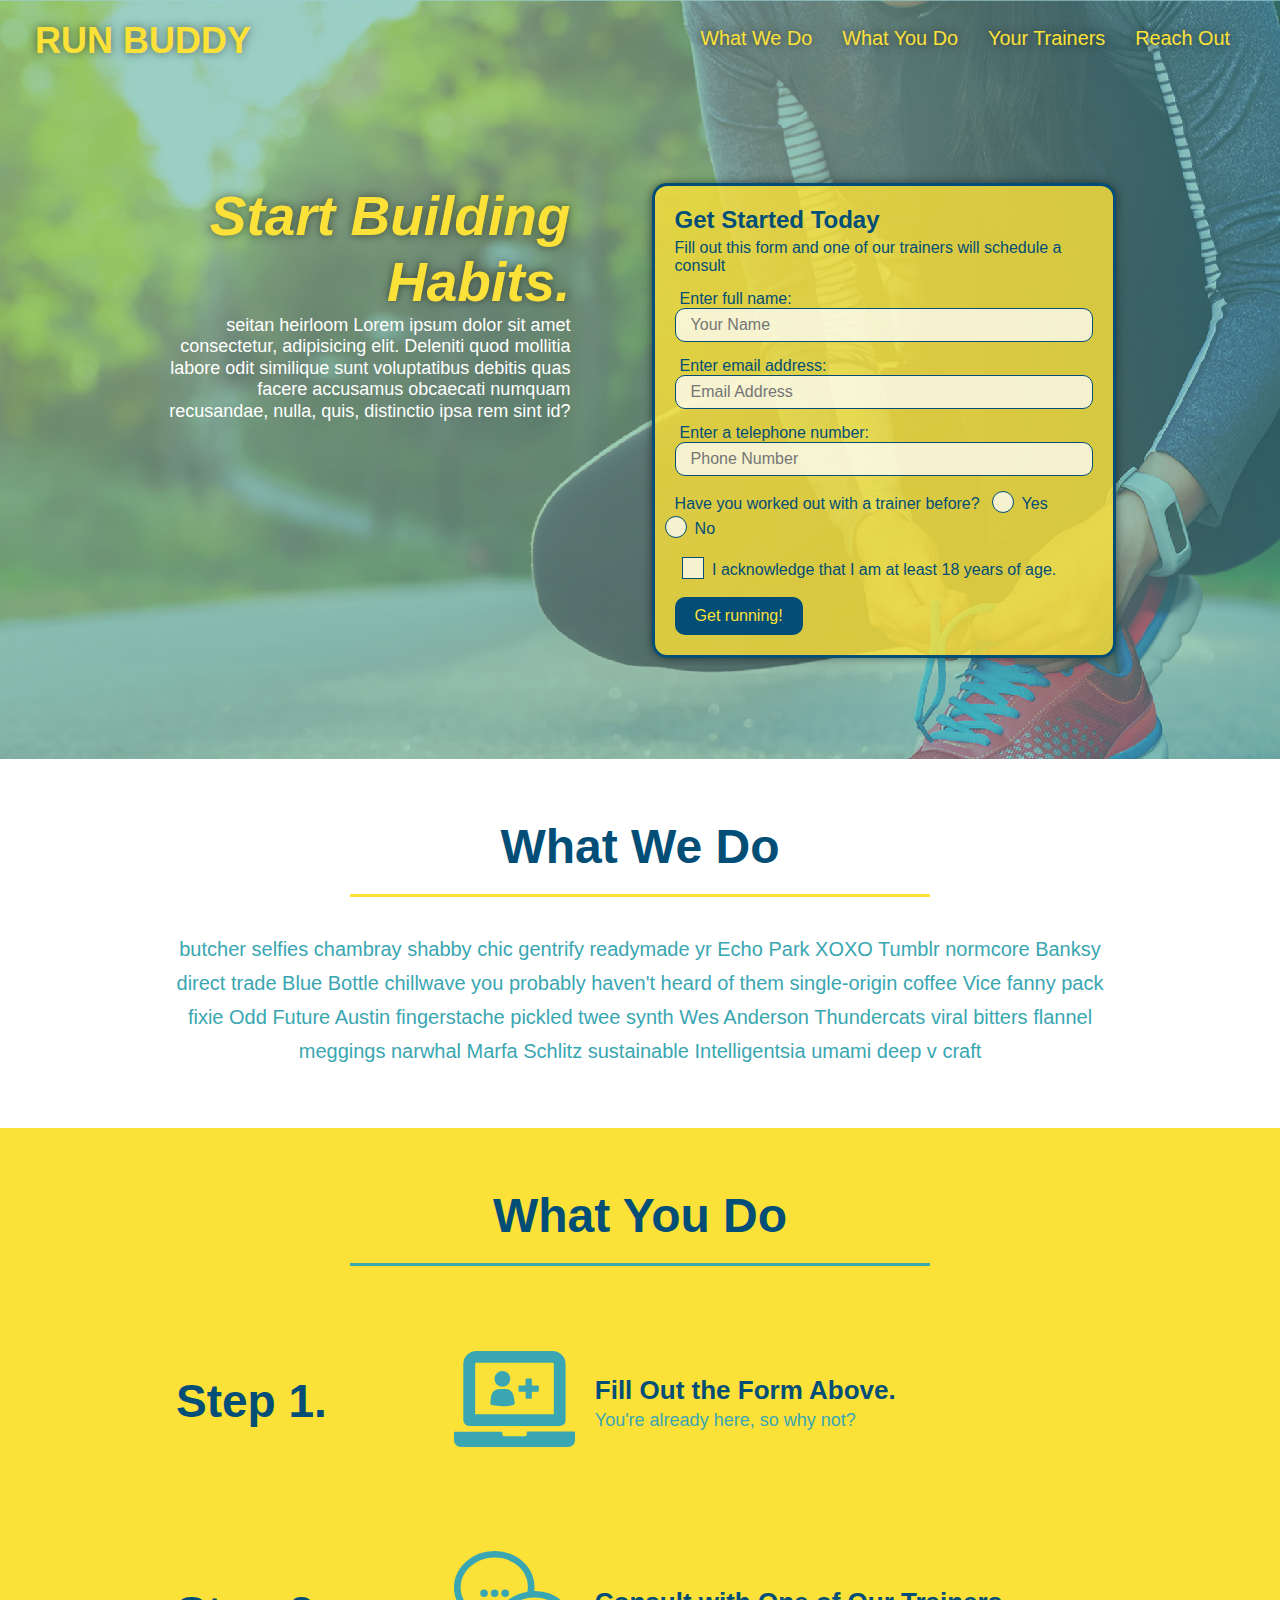
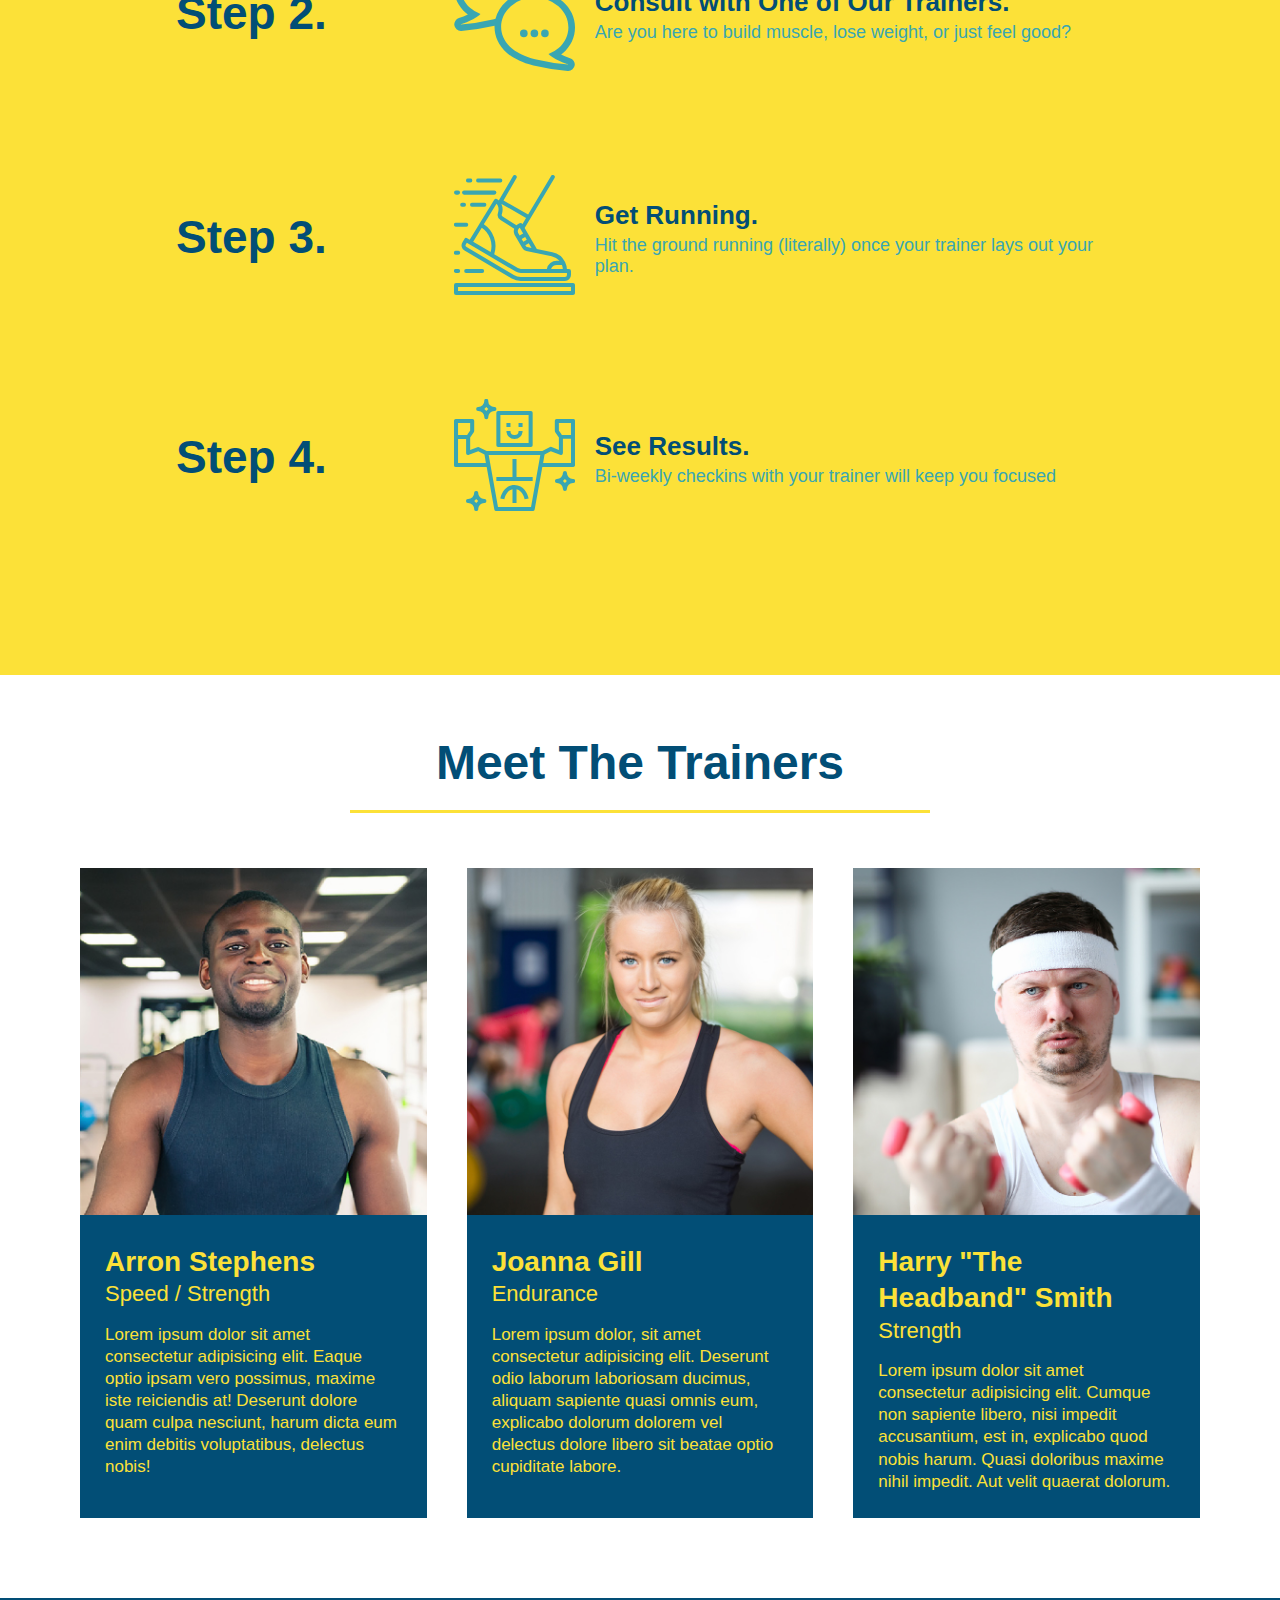
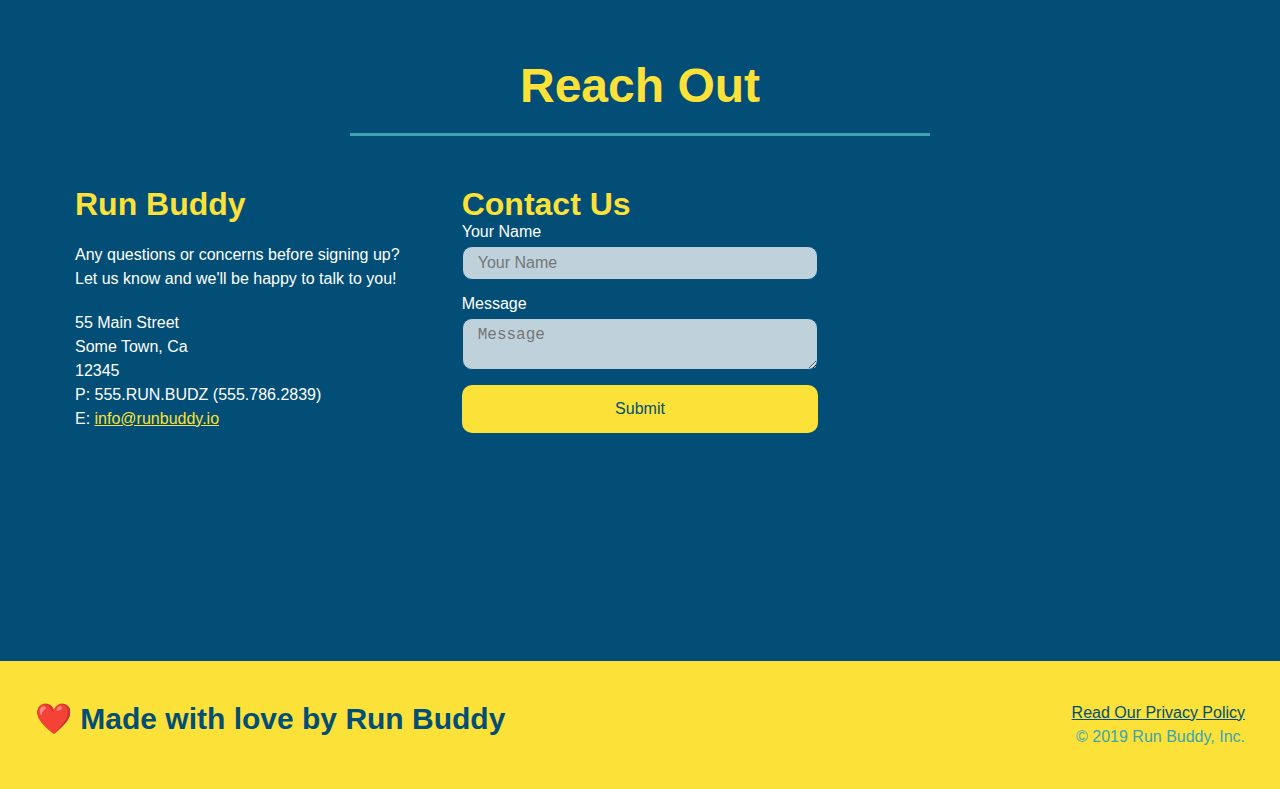
<file: index.html>
<!DOCTYPE html>
<html lang="en">
    <head>
        <meta charset="UTF-8" />
        <meta name="viewport" content="width=device-width, initial-scale=1.0" />
        <link rel="stylesheet" href="./assets/css/style.css" />
        <title>Run Buddy</title>
    </head>


    <body>
        <!-- navigation -->
        <header>
            <h1>
            <a href="/">RUN BUDDY</a>
            </h1>
            <nav>
                <!-- Unordered list element -->
                <ul>
                    <!-- List item element -->
                    <li>
                    <!-- Anchor element -->
                        <a href="#what-we-do">What We Do</a>
                    </li>
                    <li>
                        <a href="#what-you-do">What You Do</a>
                    </li>
                    <li>
                        <a href="#your-trainers">Your Trainers</a>
                    </li>
                    <li>
                        <a href="#reach-out">Reach Out</a>
                    </li>
                </ul>
            </nav>
        </header>


        <!-- hero/jumbotron -->
        <section class="hero">
            <div class="hero-cta">
                <div class="flex-row">
                <h2>Start Building Habits.</h2></div>
                <p>
                    seitan heirloom Lorem ipsum dolor sit amet consectetur, adipisicing elit. Deleniti quod mollitia labore odit similique sunt voluptatibus debitis quas facere accusamus obcaecati numquam recusandae, nulla, quis, distinctio ipsa rem sint id?
                </p>
            </div>
            <div class="hero-form">
                <h3>Get Started Today</h3>
                <p> Fill out this form and one of our trainers will schedule a consult</p>
                <!-- Add form element -->
                <form>
                    <label for="name">Enter full name:</label>
                    <input type="text" placeholder="Your Name" name="name" id="name" class="form-input"/>
                    <label for="email">Enter email address:</label>
                    <input type="email" placeholder="Email Address" name="email" id="email" class="form-input"/>
                    <label for="phone number">Enter a telephone number:</label>
                    <input type="tel" placeholder="Phone Number" name="phone" id="phone" class="form-input"/>
                    <p>
                        Have you worked out with a trainer before?
                        <span class="radio-wrapper">
                            <input type="radio" name="trainer-confirm" id="trainer-yes" />
                            <label for="trainer-yes">Yes</label>
                        </span>
                        <span class="radio-wrapper">
                            <input type="radio" name="trainer-confirm" id="trainer-no" />
                            <label for="trainer-no">No</label>
                        </span>
                    </p>
                    <p>
                        <span class="checkbox-wrapper">
                            <input type="checkbox" name="age-confirm" id="checkbox" />
                            <label for="checkbox">I acknowledge that I am at least 18 years of age.</label> 
                        </span>
                    </p>
                    <button type="submit">
                    Get running!
                    </button>
                </form>
            </div>
           
        </section>
        <!-- end hero -->


        <!-- "what we do" section -->
        <section id="what-we-do" class="intro">
            <div class="flex-row">
                <h2 class="section-title primary-border">
                What We Do
                </h2>
            </div>
            <div class="flex-row">
                <p>
                    butcher selfies chambray shabby chic gentrify readymade yr Echo Park XOXO Tumblr normcore Banksy direct trade Blue Bottle chillwave you probably haven't heard of them single-origin coffee Vice fanny pack fixie Odd Future Austin fingerstache pickled twee synth Wes Anderson Thundercats viral bitters flannel meggings narwhal Marfa Schlitz sustainable Intelligentsia umami deep v craft 
                </p>
            </div>
        </section>


        <!-- "what you do" section -->
        <section id="what-you-do" class="steps">
            <div class="flex-row">
                <h2 class="section-title secondary-border">
                    What You Do
                </h2>
            </div>
            <div class="step">
                <h3>Step 1.</h3>
                <div class="step-info">
                    <div class="step-img">
                        <img src="./assets/images/step-1.svg" alt="" />
                    </div>
                    <div class="step-text">
                        <h4>Fill Out the Form Above.</h4>
                        <p>You're already here, so why not?</p>
                    </div>
                </div>
            </div>
            <div class="step">
                <h3>Step 2.</h3>
                <div class="step-info">
                    <div class="step-img">
                        <img src="./assets/images/step-2.svg" alt="" />
                    </div>
                    <div class="step-text">
                        <h4>Consult with One of Our Trainers.</h4>
                        <p>Are you here to build muscle, lose weight, or just feel good?</p>
                    </div>
                </div>
            </div>

            <div class="step">
                <h3>Step 3.</h3>
                <div class="step-info">
                    <div class="step-img">
                        <img src="./assets/images/step-3.svg" alt="" />
                    </div>
                    <div class="step-text">
                        <h4>Get Running.</h4>
                        <p>Hit the ground running (literally) once your trainer lays out your plan.</p>
                    </div>
                </div>
            </div>

            <div class="step">
                <h3>Step 4.</h3>
                <div class="step-info">
                    <div class="step-img">
                        <img src="./assets/images/step-4.svg" alt="" />
                    </div>
                    <div class="step-text">
                        <h4>See Results.</h4>
                        <p>Bi-weekly checkins with your trainer will keep you focused</p>
                    </div>
                </div>
            </div>
        </section>


        <!-- "meet the trainers" section -->
        <section id="your-trainers">
            <div class="flex-row">
                <h2 class="section-title primary-border">
                    Meet The Trainers
                </h2>
            </div>
           
            <div class="trainers">
                <article class="trainer">
                    <img src="./assets/images/trainer-1.jpg" alt="Arron Stephens in his workout clothes, ready to pump iron" />
                    <div class="trainer-bio">
                        <h3 class="trainer-name">Arron Stephens</h3>
                        <h4 class="trainer-role">Speed / Strength</h4>
                        <p>
                            Lorem ipsum dolor sit amet consectetur adipisicing elit. Eaque optio ipsam vero possimus, maxime iste reiciendis at! Deserunt dolore quam culpa nesciunt, harum dicta eum enim debitis voluptatibus, delectus nobis!
                        </p>
                    </div>
                </article>
                <article class="trainer">
                    <img src="./assets/images/trainer-2.jpg" alt="Joanna Gill cooling off after a workout" />
                    <div class="trainer-bio">
                        <h3 class="trainer-name">Joanna Gill</h3>
                        <h4 class="trainer-role">Endurance</h4>
                        <p>
                            Lorem ipsum dolor, sit amet consectetur adipisicing elit. Deserunt odio laborum laboriosam ducimus, aliquam sapiente quasi omnis eum, explicabo dolorum dolorem vel delectus dolore libero sit beatae optio cupiditate labore.
                        </p>
                    </div>
                </article>
                <article class="trainer">
                    <img src="./assets/images/trainer-3.jpg" alt="Harry Smith wearing a headband and lifting comically small pink weights" />
                    <div class="trainer-bio">
                        <h3 class="trainer-name">Harry "The Headband" Smith</h3>
                        <h4 class="trainer-role">Strength</h4>
                        <p>
                            Lorem ipsum dolor sit amet consectetur adipisicing elit. Cumque non sapiente libero, nisi impedit accusantium, est in, explicabo quod nobis harum. Quasi doloribus maxime nihil impedit. Aut velit quaerat dolorum.
                        </p>
                    </div>
                </article>
            </div>
        </section>


        <!-- "reach out" section-->
        <section id="reach-out" class="contact">
            <div class="flex-row">
                <h2 class="section-title secondary-border">
                    Reach Out
                </h2>
            </div>
            <div class="contact-info">
                <div>
                    <h3>Run Buddy</h3>
                    <p>
                        Any questions or concerns before signing up?
                        <br />
                        Let us know and we'll be happy to talk to you!
                    </p>
                    
                    <address>
                        55 Main Street <br/>
                        Some Town, Ca <br/>
                        12345<br/>
                        P:  555.RUN.BUDZ (555.786.2839)<br/>
                        E: <a href="mailto:info@runbuddy.io">info@runbuddy.io</a>
                    </address> 

                </div>

                <div class="contact-form">
                    <h3>Contact Us</h3>
                    <form>
                        <label for="contact-name">Your Name</label>
                        <input type="text" id="contact-name" placeholder="Your Name">

                        <label for="contact-message"> Message</label>
                        <textarea id="Contact-message" placeholder="Message"></textarea>

                        <button type="submit">Submit</button>
                    </form>
                </div>

                <iframe 
                    src="https://www.google.com/maps/embed?pb=!1m18!1m12!1m3!1d28529.06050920799!2d-81.99720931529033!3d26.64423772759624!2m3!1f0!2f0!3f0!3m2!1i1024!2i768!4f13.1!3m3!1m2!1s0x88db469463d7ccf9%3A0x8516af5722676bbe!2s266%20SW%203rd%20St%2C%20Cape%20Coral%2C%20FL%2033991!5e0!3m2!1sen!2sus!4v1650152771033!5m2!1sen!2sus"  
                    style="border:0;" 
                    allowfullscreen="" 
                    loading="lazy">
                </iframe>
            </div>
        </section>


        <!-- footer -->
        <footer>
            <h2>❤️ Made with love by Run Buddy</h2>
            <div>
                <a href="./privacy-policy.html">Read Our Privacy Policy</a><br />
                &copy; 2019 Run Buddy, Inc.
            </div>
        </footer>
        </body>
</html>
</file>
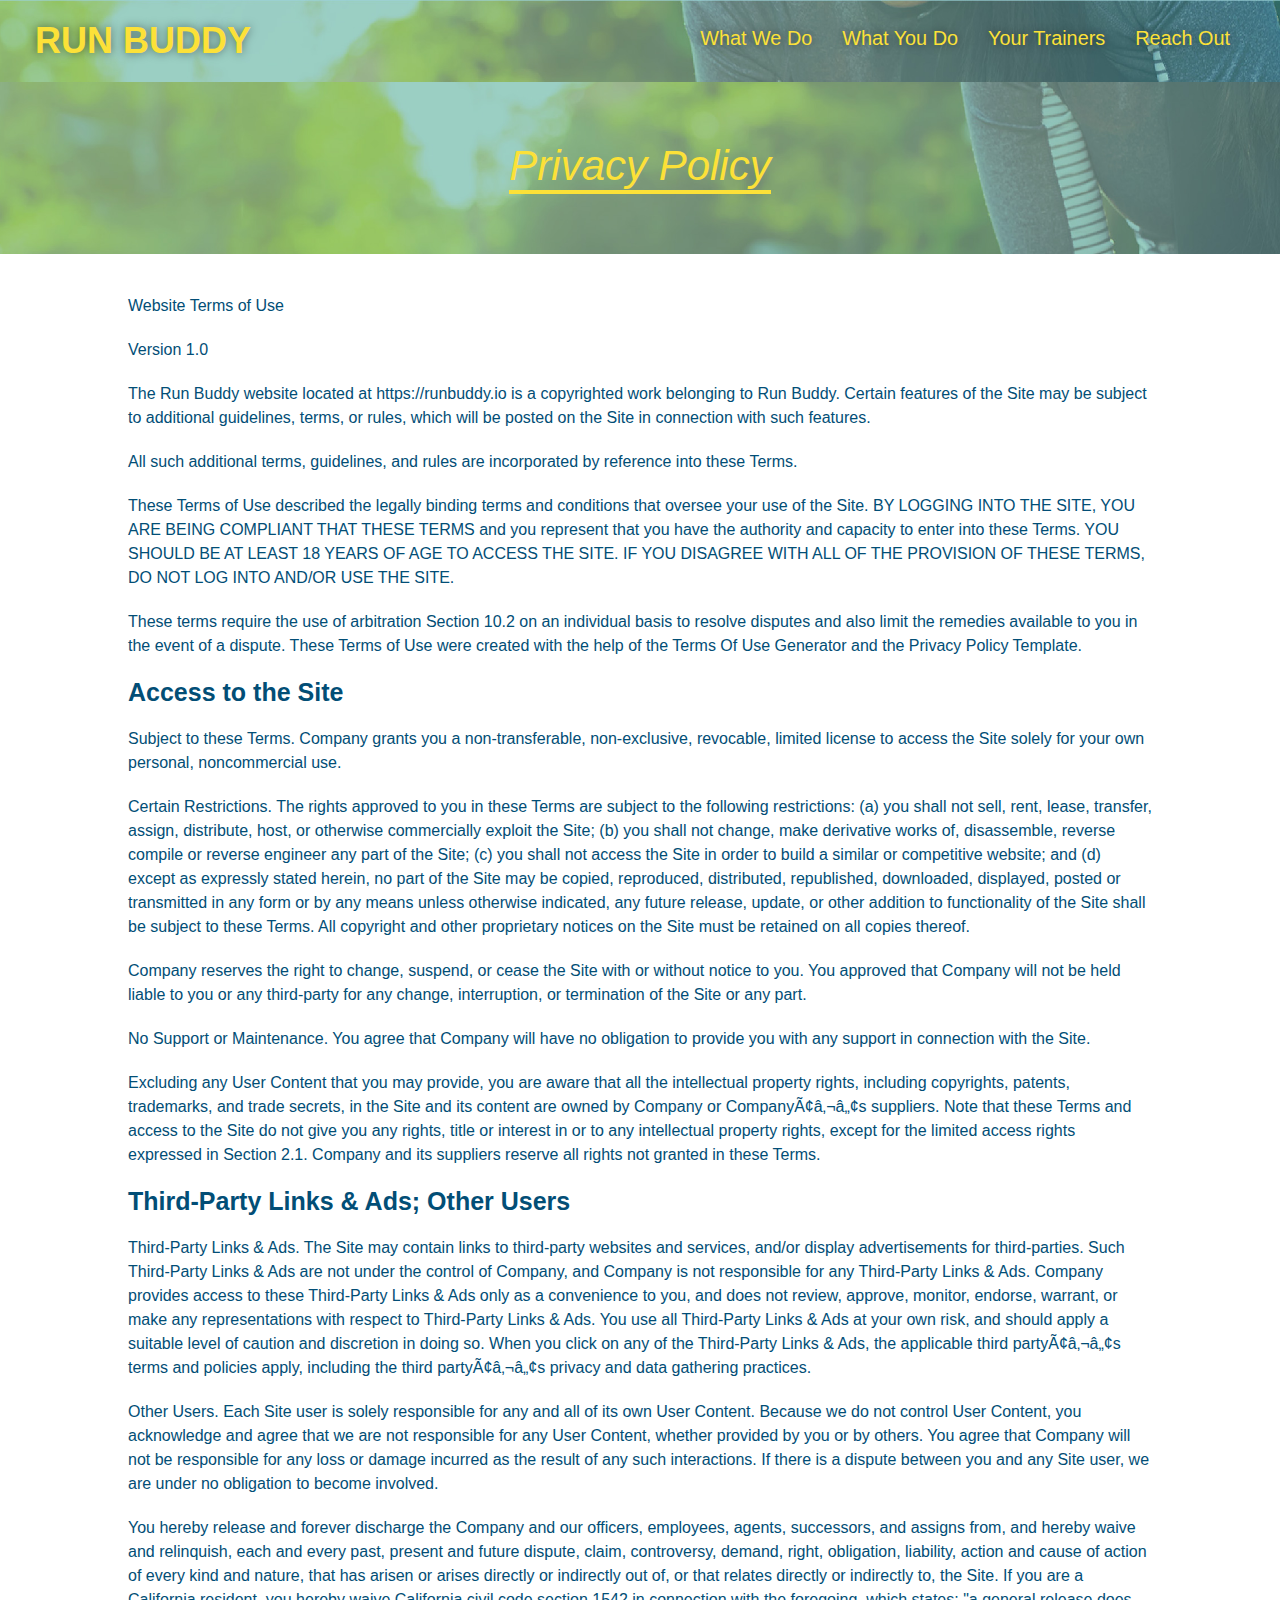
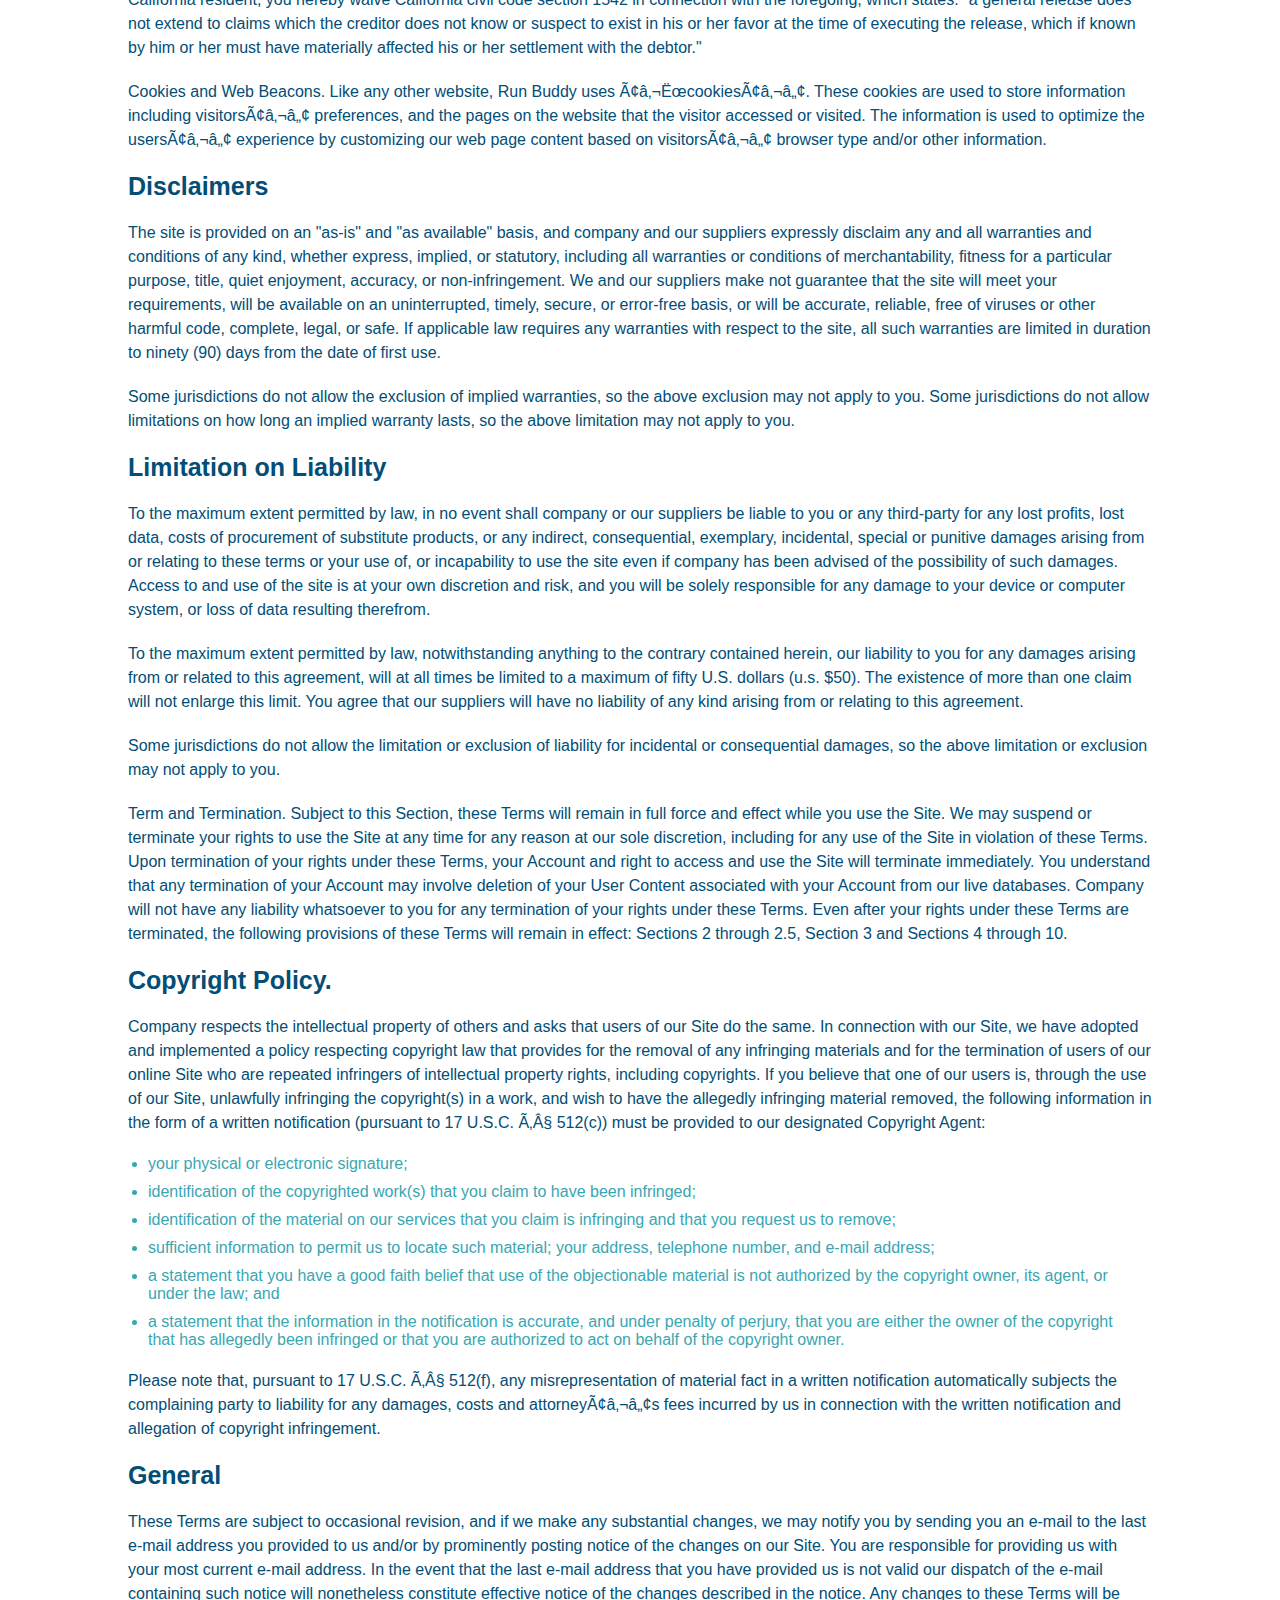
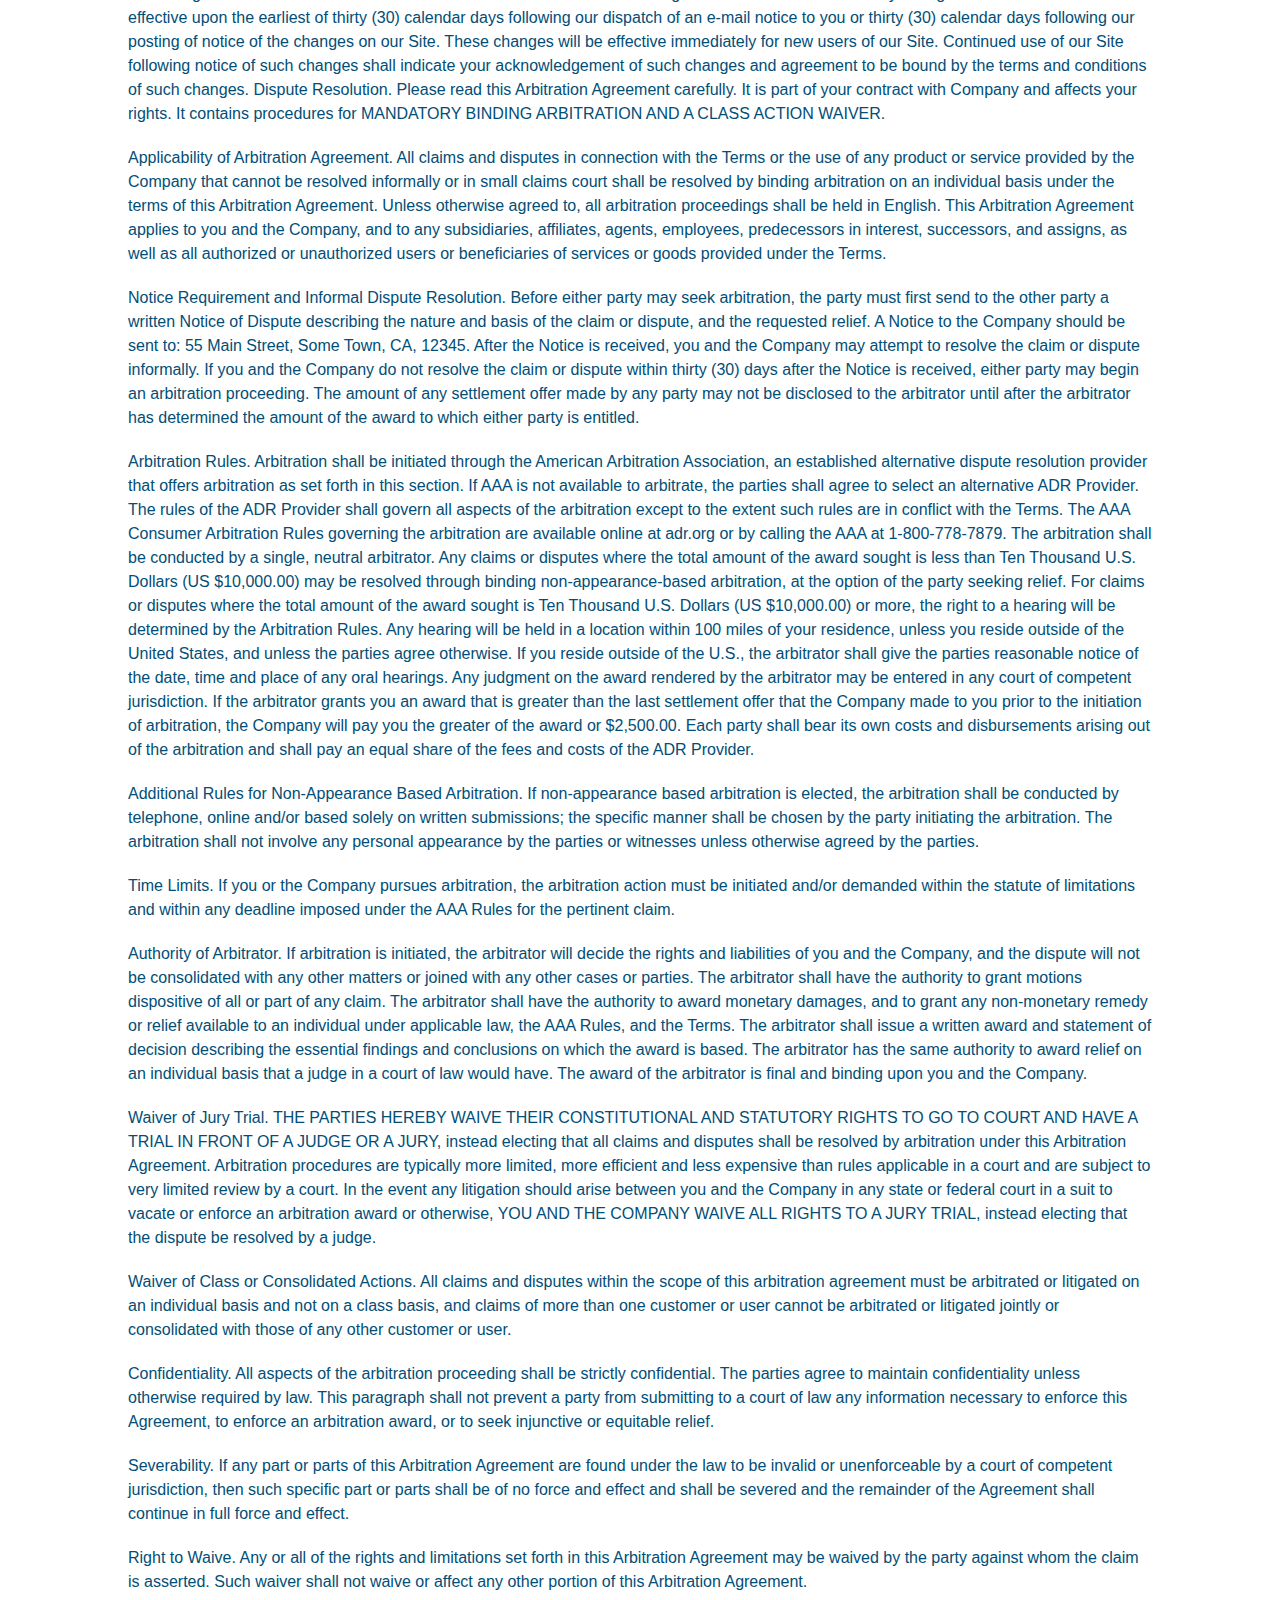
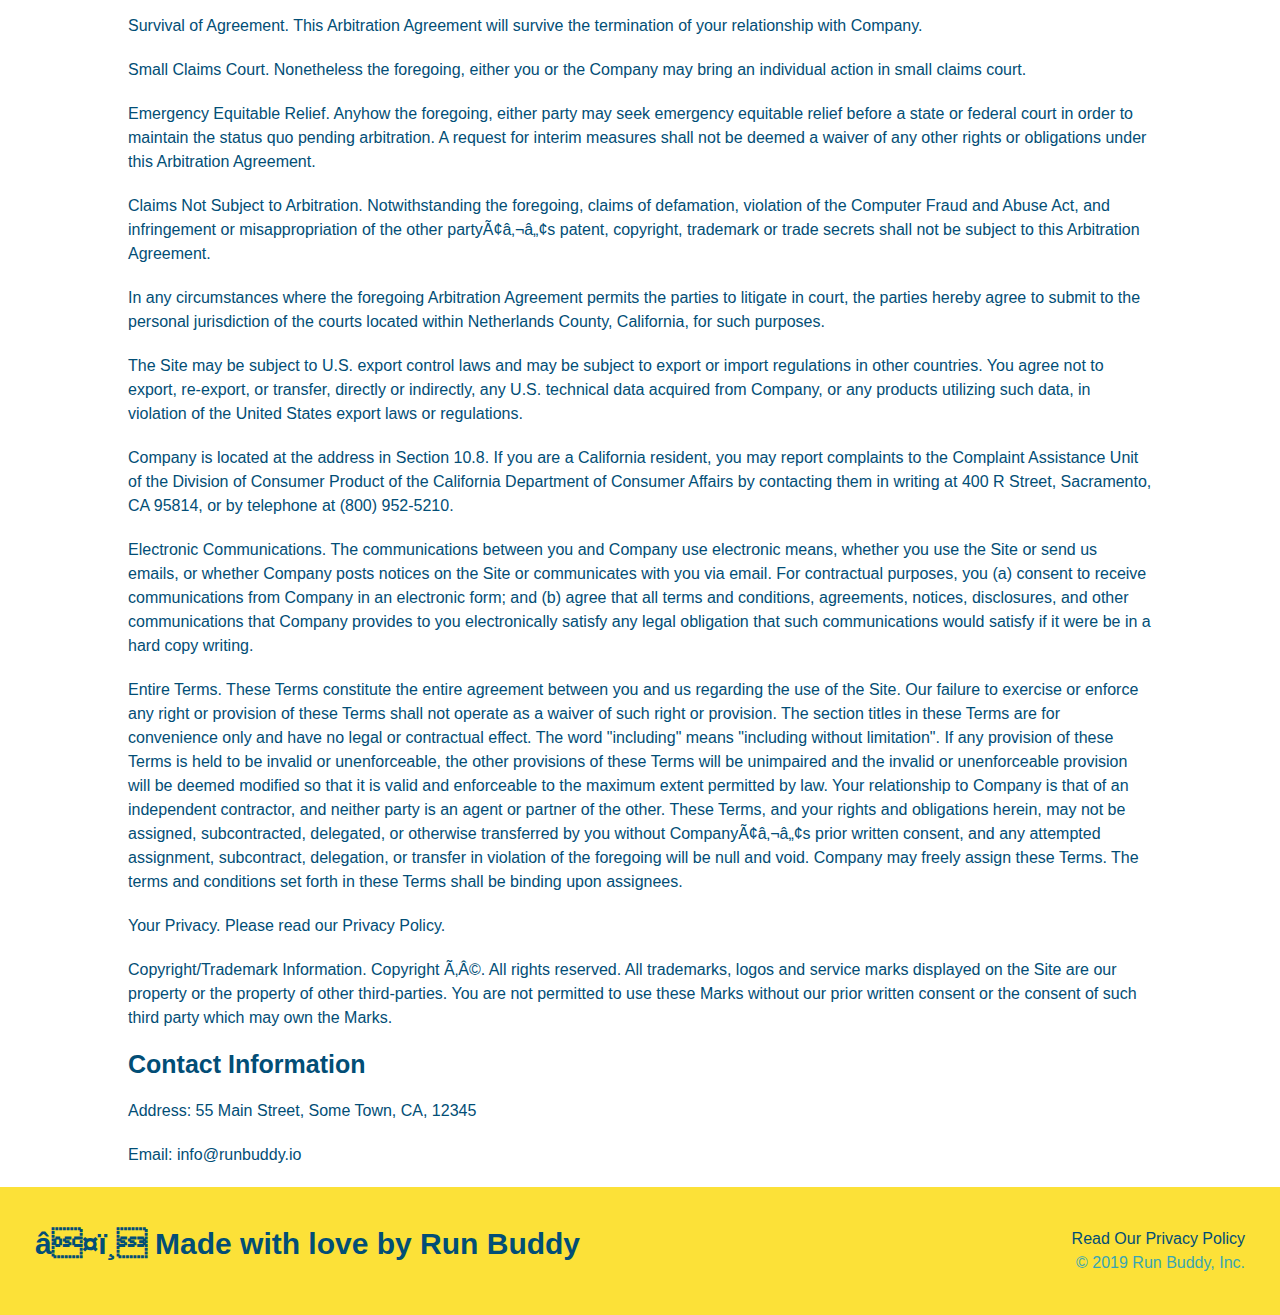
<file: privacy-policy.html>
<!DOCTYPE html>
<html lang="en">
    <head>
        <meta charset="UTF 8" />
        <title>Privacy Policy - Run Buddy</title>
        <link rel="stylesheet" href="./assets/css/style.css" />
        <link rel="stylesheet" href="./assets/css/secondary-styles.css" />
        <meta name="viewport" content="width=device-width, initial-scale=1.0"
    </head>
    <body>
        <header>
            <h1>
                <a href="/">RUN BUDDY</a>
            </h1>
            <nav>
                <!-- Unordered list element -->
                <ul>
                    <!-- List item element -->
                    <li>
                        <!-- Anchor element -->
                        <a href="./index.html#what-we-do">What We Do</a>
                    </li>
                    <li>
                        <a href="./index.html#what-you-do">What You Do</a>
                    </li>
                    <li>
                        <a href="./index.html#your-trainers">Your Trainers</a>
                    </li>
                    <li>
                        <a href="./index.html#reach-out">Reach Out</a>
                    </li>
                </ul>
            </nav>
            </header>
            <section class="hero">
                <h2 class="page-title">
                    Privacy Policy
                </h2>

            </section>
            <article class="secondary-content">
                
      <p>
        Website Terms of Use
      </p>

      <p>
        Version 1.0
      </p>

      <p>
        The Run Buddy website located at https://runbuddy.io is a copyrighted work belonging to Run Buddy. Certain
        features of the Site may be subject to additional guidelines, terms, or rules, which will be posted on the Site
        in connection with such features.
      </p>

      <p>
        All such additional terms, guidelines, and rules are incorporated by reference into these Terms.
      </p>

      <p>
        These Terms of Use described the legally binding terms and conditions that oversee your use of the Site. BY
        LOGGING INTO THE SITE, YOU ARE BEING COMPLIANT THAT THESE TERMS and you represent that you have the authority
        and capacity to enter into these Terms. YOU SHOULD BE AT LEAST 18 YEARS OF AGE TO ACCESS THE SITE. IF YOU
        DISAGREE WITH ALL OF THE PROVISION OF THESE TERMS, DO NOT LOG INTO AND/OR USE THE SITE.
      </p>

      <p>
        These terms require the use of arbitration Section 10.2 on an individual basis to resolve disputes and also
        limit the remedies available to you in the event of a dispute. These Terms of Use were created with the help of
        the Terms Of Use Generator and the Privacy Policy Template.
      </p>

      <h3>
        Access to the Site
      </h3>

      <p>
        Subject to these Terms. Company grants you a non-transferable, non-exclusive, revocable, limited license to
        access the Site solely for your own personal, noncommercial use.
      </p>

      <p>
        Certain Restrictions. The rights approved to you in these Terms are subject to the following restrictions: (a)
        you shall not sell, rent, lease, transfer, assign, distribute, host, or otherwise commercially exploit the Site;
        (b) you shall not change, make derivative works of, disassemble, reverse compile or reverse engineer any part of
        the Site; (c) you shall not access the Site in order to build a similar or competitive website; and (d) except
        as expressly stated herein, no part of the Site may be copied, reproduced, distributed, republished, downloaded,
        displayed, posted or transmitted in any form or by any means unless otherwise indicated, any future release,
        update, or other addition to functionality of the Site shall be subject to these Terms. All copyright and other
        proprietary notices on the Site must be retained on all copies thereof.
      </p>

      <p>
        Company reserves the right to change, suspend, or cease the Site with or without notice to you. You approved
        that Company will not be held liable to you or any third-party for any change, interruption, or termination of
        the Site or any part.
      </p>

      <p>
        No Support or Maintenance. You agree that Company will have no obligation to provide you with any support in
        connection with the Site.
      </p>

      <p>
        Excluding any User Content that you may provide, you are aware that all the intellectual property rights,
        including copyrights, patents, trademarks, and trade secrets, in the Site and its content are owned by Company
        or Companyâ€™s suppliers. Note that these Terms and access to the Site do not give you any rights, title or
        interest in or to any intellectual property rights, except for the limited access rights expressed in Section
        2.1. Company and its suppliers reserve all rights not granted in these Terms.
      </p>

      <h3>
        Third-Party Links & Ads; Other Users
      </h3>

      <p>
        Third-Party Links & Ads. The Site may contain links to third-party websites and services, and/or display
        advertisements for third-parties. Such Third-Party Links & Ads are not under the control of Company, and Company
        is not responsible for any Third-Party Links & Ads. Company provides access to these Third-Party Links & Ads
        only as a convenience to you, and does not review, approve, monitor, endorse, warrant, or make any
        representations with respect to Third-Party Links & Ads. You use all Third-Party Links & Ads at your own risk,
        and should apply a suitable level of caution and discretion in doing so. When you click on any of the
        Third-Party Links & Ads, the applicable third partyâ€™s terms and policies apply, including the third partyâ€™s
        privacy and data gathering practices.
      </p>

      <p>
        Other Users. Each Site user is solely responsible for any and all of its own User Content. Because we do not
        control User Content, you acknowledge and agree that we are not responsible for any User Content, whether
        provided by you or by others. You agree that Company will not be responsible for any loss or damage incurred as
        the result of any such interactions. If there is a dispute between you and any Site user, we are under no
        obligation to become involved.
      </p>

      <p>
        You hereby release and forever discharge the Company and our officers, employees, agents, successors, and
        assigns from, and hereby waive and relinquish, each and every past, present and future dispute, claim,
        controversy, demand, right, obligation, liability, action and cause of action of every kind and nature, that has
        arisen or arises directly or indirectly out of, or that relates directly or indirectly to, the Site. If you are
        a California resident, you hereby waive California civil code section 1542 in connection with the foregoing,
        which states: "a general release does not extend to claims which the creditor does not know or suspect to exist
        in his or her favor at the time of executing the release, which if known by him or her must have materially
        affected his or her settlement with the debtor."
      </p>

      <p>
        Cookies and Web Beacons. Like any other website, Run Buddy uses â€˜cookiesâ€™. These cookies are used to store
        information including visitorsâ€™ preferences, and the pages on the website that the visitor accessed or visited.
        The information is used to optimize the usersâ€™ experience by customizing our web page content based on visitorsâ€™
        browser type and/or other information.
      </p>

      <h3>
        Disclaimers
      </h3>

      <p>
        The site is provided on an "as-is" and "as available" basis, and company and our suppliers expressly disclaim
        any and all warranties and conditions of any kind, whether express, implied, or statutory, including all
        warranties or conditions of merchantability, fitness for a particular purpose, title, quiet enjoyment, accuracy,
        or non-infringement. We and our suppliers make not guarantee that the site will meet your requirements, will be
        available on an uninterrupted, timely, secure, or error-free basis, or will be accurate, reliable, free of
        viruses or other harmful code, complete, legal, or safe. If applicable law requires any warranties with respect
        to the site, all such warranties are limited in duration to ninety (90) days from the date of first use.
      </p>

      <p>
        Some jurisdictions do not allow the exclusion of implied warranties, so the above exclusion may not apply to
        you. Some jurisdictions do not allow limitations on how long an implied warranty lasts, so the above limitation
        may not apply to you.
      </p>

      <h3>
        Limitation on Liability
      </h3>

      <p>
        To the maximum extent permitted by law, in no event shall company or our suppliers be liable to you or any
        third-party for any lost profits, lost data, costs of procurement of substitute products, or any indirect,
        consequential, exemplary, incidental, special or punitive damages arising from or relating to these terms or
        your use of, or incapability to use the site even if company has been advised of the possibility of such
        damages. Access to and use of the site is at your own discretion and risk, and you will be solely responsible
        for any damage to your device or computer system, or loss of data resulting therefrom.
      </p>

      <p>
        To the maximum extent permitted by law, notwithstanding anything to the contrary contained herein, our liability
        to you for any damages arising from or related to this agreement, will at all times be limited to a maximum of
        fifty U.S. dollars (u.s. $50). The existence of more than one claim will not enlarge this limit. You agree that
        our suppliers will have no liability of any kind arising from or relating to this agreement.
      </p>

      <p>
        Some jurisdictions do not allow the limitation or exclusion of liability for incidental or consequential
        damages, so the above limitation or exclusion may not apply to you.
      </p>

      <p>
        Term and Termination. Subject to this Section, these Terms will remain in full force and effect while you use
        the Site. We may suspend or terminate your rights to use the Site at any time for any reason at our sole
        discretion, including for any use of the Site in violation of these Terms. Upon termination of your rights under
        these Terms, your Account and right to access and use the Site will terminate immediately. You understand that
        any termination of your Account may involve deletion of your User Content associated with your Account from our
        live databases. Company will not have any liability whatsoever to you for any termination of your rights under
        these Terms. Even after your rights under these Terms are terminated, the following provisions of these Terms
        will remain in effect: Sections 2 through 2.5, Section 3 and Sections 4 through 10.
      </p>

      <h3>
        Copyright Policy.
      </h3>

      <p>
        Company respects the intellectual property of others and asks that users of our Site do the same. In connection
        with our Site, we have adopted and implemented a policy respecting copyright law that provides for the removal
        of any infringing materials and for the termination of users of our online Site who are repeated infringers of
        intellectual property rights, including copyrights. If you believe that one of our users is, through the use of
        our Site, unlawfully infringing the copyright(s) in a work, and wish to have the allegedly infringing material
        removed, the following information in the form of a written notification (pursuant to 17 U.S.C. Â§ 512(c)) must
        be provided to our designated Copyright Agent:
      </p>

      <ul>
        <li>
          your physical or electronic signature;
        </li>
        <li>
          identification of the copyrighted work(s) that you claim to have been infringed;
        </li>
        <li>
          identification of the material on our services that you claim is infringing and that you request us to remove;
        </li>
        <li>
          sufficient information to permit us to locate such material; your address, telephone number, and e-mail
          address;
        </li>
        <li>
          a statement that you have a good faith belief that use of the objectionable material is not authorized by the
          copyright owner, its agent, or under the law; and
        </li>
        <li>
          a statement that the information in the notification is accurate, and under penalty of perjury, that you are
          either the owner of the copyright that has allegedly been infringed or that you are authorized to act on
          behalf of the copyright owner.
        </li>
      </ul>

      <p>
        Please note that, pursuant to 17 U.S.C. Â§ 512(f), any misrepresentation of material fact in a written
        notification automatically subjects the complaining party to liability for any damages, costs and attorneyâ€™s
        fees incurred by us in connection with the written notification and allegation of copyright infringement.
      </p>

      <h3>
        General
      </h3>

      <p>
        These Terms are subject to occasional revision, and if we make any substantial changes, we may notify you by
        sending you an e-mail to the last e-mail address you provided to us and/or by prominently posting notice of the
        changes on our Site. You are responsible for providing us with your most current e-mail address. In the event
        that the last e-mail address that you have provided us is not valid our dispatch of the e-mail containing such
        notice will nonetheless constitute effective notice of the changes described in the notice. Any changes to these
        Terms will be effective upon the earliest of thirty (30) calendar days following our dispatch of an e-mail
        notice to you or thirty (30) calendar days following our posting of notice of the changes on our Site. These
        changes will be effective immediately for new users of our Site. Continued use of our Site following notice of
        such changes shall indicate your acknowledgement of such changes and agreement to be bound by the terms and
        conditions of such changes. Dispute Resolution. Please read this Arbitration Agreement carefully. It is part of
        your contract with Company and affects your rights. It contains procedures for MANDATORY BINDING ARBITRATION AND
        A CLASS ACTION WAIVER.
      </p>

      <p>
        Applicability of Arbitration Agreement. All claims and disputes in connection with the Terms or the use of any
        product or service provided by the Company that cannot be resolved informally or in small claims court shall be
        resolved by binding arbitration on an individual basis under the terms of this Arbitration Agreement. Unless
        otherwise agreed to, all arbitration proceedings shall be held in English. This Arbitration Agreement applies to
        you and the Company, and to any subsidiaries, affiliates, agents, employees, predecessors in interest,
        successors, and assigns, as well as all authorized or unauthorized users or beneficiaries of services or goods
        provided under the Terms.
      </p>

      <p>
        Notice Requirement and Informal Dispute Resolution. Before either party may seek arbitration, the party must
        first send to the other party a written Notice of Dispute describing the nature and basis of the claim or
        dispute, and the requested relief. A Notice to the Company should be sent to: 55 Main Street, Some Town, CA,
        12345. After the Notice is received, you and the Company may attempt to resolve the claim or dispute informally.
        If you and the Company do not resolve the claim or dispute within thirty (30) days after the Notice is received,
        either party may begin an arbitration proceeding. The amount of any settlement offer made by any party may not
        be disclosed to the arbitrator until after the arbitrator has determined the amount of the award to which either
        party is entitled.
      </p>

      <p>
        Arbitration Rules. Arbitration shall be initiated through the American Arbitration Association, an established
        alternative dispute resolution provider that offers arbitration as set forth in this section. If AAA is not
        available to arbitrate, the parties shall agree to select an alternative ADR Provider. The rules of the ADR
        Provider shall govern all aspects of the arbitration except to the extent such rules are in conflict with the
        Terms. The AAA Consumer Arbitration Rules governing the arbitration are available online at adr.org or by
        calling the AAA at 1-800-778-7879. The arbitration shall be conducted by a single, neutral arbitrator. Any
        claims or disputes where the total amount of the award sought is less than Ten Thousand U.S. Dollars (US
        $10,000.00) may be resolved through binding non-appearance-based arbitration, at the option of the party seeking
        relief. For claims or disputes where the total amount of the award sought is Ten Thousand U.S. Dollars (US
        $10,000.00) or more, the right to a hearing will be determined by the Arbitration Rules. Any hearing will be
        held in a location within 100 miles of your residence, unless you reside outside of the United States, and
        unless the parties agree otherwise. If you reside outside of the U.S., the arbitrator shall give the parties
        reasonable notice of the date, time and place of any oral hearings. Any judgment on the award rendered by the
        arbitrator may be entered in any court of competent jurisdiction. If the arbitrator grants you an award that is
        greater than the last settlement offer that the Company made to you prior to the initiation of arbitration, the
        Company will pay you the greater of the award or $2,500.00. Each party shall bear its own costs and
        disbursements arising out of the arbitration and shall pay an equal share of the fees and costs of the ADR
        Provider.
      </p>

      <p>
        Additional Rules for Non-Appearance Based Arbitration. If non-appearance based arbitration is elected, the
        arbitration shall be conducted by telephone, online and/or based solely on written submissions; the specific
        manner shall be chosen by the party initiating the arbitration. The arbitration shall not involve any personal
        appearance by the parties or witnesses unless otherwise agreed by the parties.
      </p>

      <p>
        Time Limits. If you or the Company pursues arbitration, the arbitration action must be initiated and/or demanded
        within the statute of limitations and within any deadline imposed under the AAA Rules for the pertinent claim.
      </p>

      <p>
        Authority of Arbitrator. If arbitration is initiated, the arbitrator will decide the rights and liabilities of
        you and the Company, and the dispute will not be consolidated with any other matters or joined with any other
        cases or parties. The arbitrator shall have the authority to grant motions dispositive of all or part of any
        claim. The arbitrator shall have the authority to award monetary damages, and to grant any non-monetary remedy
        or relief available to an individual under applicable law, the AAA Rules, and the Terms. The arbitrator shall
        issue a written award and statement of decision describing the essential findings and conclusions on which the
        award is based. The arbitrator has the same authority to award relief on an individual basis that a judge in a
        court of law would have. The award of the arbitrator is final and binding upon you and the Company.
      </p>

      <p>
        Waiver of Jury Trial. THE PARTIES HEREBY WAIVE THEIR CONSTITUTIONAL AND STATUTORY RIGHTS TO GO TO COURT AND HAVE
        A TRIAL IN FRONT OF A JUDGE OR A JURY, instead electing that all claims and disputes shall be resolved by
        arbitration under this Arbitration Agreement. Arbitration procedures are typically more limited, more efficient
        and less expensive than rules applicable in a court and are subject to very limited review by a court. In the
        event any litigation should arise between you and the Company in any state or federal court in a suit to vacate
        or enforce an arbitration award or otherwise, YOU AND THE COMPANY WAIVE ALL RIGHTS TO A JURY TRIAL, instead
        electing that the dispute be resolved by a judge.
      </p>

      <p>
        Waiver of Class or Consolidated Actions. All claims and disputes within the scope of this arbitration agreement
        must be arbitrated or litigated on an individual basis and not on a class basis, and claims of more than one
        customer or user cannot be arbitrated or litigated jointly or consolidated with those of any other customer or
        user.
      </p>

      <p>
        Confidentiality. All aspects of the arbitration proceeding shall be strictly confidential. The parties agree to
        maintain confidentiality unless otherwise required by law. This paragraph shall not prevent a party from
        submitting to a court of law any information necessary to enforce this Agreement, to enforce an arbitration
        award, or to seek injunctive or equitable relief.
      </p>

      <p>
        Severability. If any part or parts of this Arbitration Agreement are found under the law to be invalid or
        unenforceable by a court of competent jurisdiction, then such specific part or parts shall be of no force and
        effect and shall be severed and the remainder of the Agreement shall continue in full force and effect.
      </p>

      <p>
        Right to Waive. Any or all of the rights and limitations set forth in this Arbitration Agreement may be waived
        by the party against whom the claim is asserted. Such waiver shall not waive or affect any other portion of this
        Arbitration Agreement.
      </p>

      <p>
        Survival of Agreement. This Arbitration Agreement will survive the termination of your relationship with
        Company.
      </p>

      <p>
        Small Claims Court. Nonetheless the foregoing, either you or the Company may bring an individual action in small
        claims court.
      </p>

      <p>
        Emergency Equitable Relief. Anyhow the foregoing, either party may seek emergency equitable relief before a
        state or federal court in order to maintain the status quo pending arbitration. A request for interim measures
        shall not be deemed a waiver of any other rights or obligations under this Arbitration Agreement.
      </p>

      <p>
        Claims Not Subject to Arbitration. Notwithstanding the foregoing, claims of defamation, violation of the
        Computer Fraud and Abuse Act, and infringement or misappropriation of the other partyâ€™s patent, copyright,
        trademark or trade secrets shall not be subject to this Arbitration Agreement.
      </p>

      <p>
        In any circumstances where the foregoing Arbitration Agreement permits the parties to litigate in court, the
        parties hereby agree to submit to the personal jurisdiction of the courts located within Netherlands County,
        California, for such purposes.
      </p>

      <p>
        The Site may be subject to U.S. export control laws and may be subject to export or import regulations in other
        countries. You agree not to export, re-export, or transfer, directly or indirectly, any U.S. technical data
        acquired from Company, or any products utilizing such data, in violation of the United States export laws or
        regulations.
      </p>

      <p>
        Company is located at the address in Section 10.8. If you are a California resident, you may report complaints
        to the Complaint Assistance Unit of the Division of Consumer Product of the California Department of Consumer
        Affairs by contacting them in writing at 400 R Street, Sacramento, CA 95814, or by telephone at (800) 952-5210.
      </p>

      <p>
        Electronic Communications. The communications between you and Company use electronic means, whether you use the
        Site or send us emails, or whether Company posts notices on the Site or communicates with you via email. For
        contractual purposes, you (a) consent to receive communications from Company in an electronic form; and (b)
        agree that all terms and conditions, agreements, notices, disclosures, and other communications that Company
        provides to you electronically satisfy any legal obligation that such communications would satisfy if it were be
        in a hard copy writing.
      </p>

      <p>
        Entire Terms. These Terms constitute the entire agreement between you and us regarding the use of the Site. Our
        failure to exercise or enforce any right or provision of these Terms shall not operate as a waiver of such right
        or provision. The section titles in these Terms are for convenience only and have no legal or contractual
        effect. The word "including" means "including without limitation". If any provision of these Terms is held to be
        invalid or unenforceable, the other provisions of these Terms will be unimpaired and the invalid or
        unenforceable provision will be deemed modified so that it is valid and enforceable to the maximum extent
        permitted by law. Your relationship to Company is that of an independent contractor, and neither party is an
        agent or partner of the other. These Terms, and your rights and obligations herein, may not be assigned,
        subcontracted, delegated, or otherwise transferred by you without Companyâ€™s prior written consent, and any
        attempted assignment, subcontract, delegation, or transfer in violation of the foregoing will be null and void.
        Company may freely assign these Terms. The terms and conditions set forth in these Terms shall be binding upon
        assignees.
      </p>

      <p>
        Your Privacy. Please read our Privacy Policy.
      </p>

      <p>
        Copyright/Trademark Information. Copyright Â©. All rights reserved. All trademarks, logos and service marks
        displayed on the Site are our property or the property of other third-parties. You are not permitted to use
        these Marks without our prior written consent or the consent of such third party which may own the Marks.
      </p>

      <h3>
        Contact Information
      </h3>

      <p>
        Address: 55 Main Street, Some Town, CA, 12345
      </p>

      <p>
        Email: info@runbuddy.io
      </p>
            </article>
            <footer>
                <h2>❤️ Made with love by Run Buddy</h2>
                <div>
                    <a>Read Our Privacy Policy</a><br />
                    &copy; 2019 Run Buddy, Inc.
                </div>
            </footer>
    </body>
</html>
</file>
<file: assets/css/style.css>
:root {
    --primary-color: #fce138;
    --secondary-color: #024e76;
    --tertiary-color: #39a6b2;
}

* {
    box-sizing: border-box;
    margin: 0;
    padding: 0;
}

body {
    color: var(--tertiary-color);
    font-family: Helvetica, Arial, sans-serif;
}

/* HEADER / NAV BAR STYLES START */
header {
    padding: 20px 35px; 
    background-color: var(--tertiary-color);
    display: flex;
    justify-content: space-between;
    flex-wrap: wrap;
    position: sticky;
    position: -webkit-sticky;
    top: 0;
    background-image: url("../images/hero-bg.jpg");
    background-size: cover;
    background-attachment: fixed;
    background-position: 80%;
    z-index: 9999;
}

header h1 {
    font-weight: bold; 
    margin: 0;
    font-size: 36px;
    color: var(--primary-color);
    text-shadow: 0 0 10px rgba(0, 0, 0, 0.5);
}

header a {
    text-decoration: none;
    color: var(--primary-color);
}

header nav {
    margin: 7px 0;
}

header nav ul {
    display: flex;
    flex-wrap: wrap;
    justify-content: space-between;
    align-items: center;
    list-style: none;
}

header nav ul li a {
    padding: 10px 15px;
    font-weight: lighter;
    font-size: 1.55vw;
    text-shadow: 0 0 10px rgba(0, 0, 0, 0.5);
}

header nav ul li a:hover {
    background: var(--primary-color);
    color: var(--secondary-color);
    border-radius: 15px;
    text-shadow: none;
}
/*HEADER STYLE END*/

/* FOOTER STYLE START*/
footer {
    background: var(--primary-color);
    width: 100%;
    padding: 40px 35px;
    display: flex;
    justify-content: space-between;
    flex-wrap: wrap;
}

footer h2 {
    color: var(--secondary-color);
    font-size: 30px;
    margin: 0;
}

footer div {
    line-height: 1.5;
    text-align: right;
}

footer a {
    color: var(--secondary-color);
}
/* END FOOTER STYLES */

/* ALL SECTION TAGS */
section {
    padding: 60px;
}

/* Hero Style Start */
.hero {
    background-image: url("../images/hero-bg.jpg");
    background-size: cover;
    display: flex;
    justify-content: center;
    flex-wrap: wrap;
    align-items: flex-start;
    background-attachment: fixed;
    background-position: 80%;
}

.hero-cta {
    width: 35%;
    text-align: right;
    margin: 3.5%;
    color: #fff;
    font-size: 18px;
    line-height: 1.2;
}

.hero-cta h2 {
    font-style: italic;
    font-size: 55px;
    color: var(--primary-color);
    text-shadow: 0 0 10px rgba(0, 0, 0, 0.5);
}

.hero-form {
    border: 3px solid var(--secondary-color);
    background-color: rgba(252, 225, 56, 0.8);
    padding: 20px;
    color: var(--secondary-color);
    width: 40%;
    margin: 3.5%;
    border-radius: 15px;
    box-shadow: 0 0 10px rgba(0, 0, 0, 0.5);
}

.hero-form button:hover {
    background-color: var(--tertiary-color);
}

.hero-form h3 {
    font-size: 24px;
    margin: 0;
}

.hero-form p {
    margin: 5px 0 15px 0 ;
}

.form-input {
    border: 1px solid var(--secondary-color);
    display: block;
    padding: 7px 15px;
    font-size: 16px;
    color: var(--secondary-color);
    width: 100%;
    margin-bottom: 15px;
    border-radius: 10px;
    background-color: rgba(255, 255, 255, 0.75);
}

.form-input:focus {
    background-color: rgba(255, 255, 255, 1);
    outline: none;
}

.hero-form label {
    margin: 0 5px;
}

.hero-form button {
    color: var(--primary-color);
    background-color: var(--secondary-color);
    border: none;
    padding: 10px 20px;
    font-size: 16px;
    border-radius: 10px;
}

/*CUSTOMIZE CHECKBOXES AND RADIO BUTTONS*/
.checkbox-wrapper input, .radio-wrapper input {
opacity: 0;
}

.checkbox-wrapper label, .radio-wrapper label {
    position: relative;
    left: 10px;
    margin: 10px;
    line-height: 1.6;
}

.checkbox-wrapper label::before, .radio-wrapper label::before {
    content: "";
    height: 20px;
    width: 20px;
    background: rgba(255, 255, 255, 0.75);
    border: 1px solid var(--secondary-color);
    position: absolute;
    top: -4px;
    left: -30px;
}

.radio-wrapper label::before {
    border-radius: 50%;
}

.radio-wrapper label::after {
    content: "";
    width: 20px;
    height: 20px;
    border-radius: 50%;
    background: var(--secondary-color);
    position: absolute;
    left: -29px;
    top: -3px;
    background-image: radial-gradient(circle, var(--tertiary-color), var(--secondary-color));
}

.checkbox-wrapper label::after {
    content: "";
    height: 6px;
    width: 14px;
    border-left: 2px solid var(--secondary-color);
    border-bottom: 2px solid var(--secondary-color);
    position: absolute;
    left: -26px;
    top: 1px;
    transform: rotate(-58deg);
}

.checkbox-wrapper input + label::after, 
.radio-wrapper input + label::after {
    content: none;
}

.checkbox-wrapper input:checked + label::after, 
.radio-wrapper input:checked + label::after {
    content: "";
}
/* HERO STYLES END */

/* SECTION TITLE STYLES START */
.section-title {
    font-size: 48px;
    border-bottom: 3px solid;
    color: var(--secondary-color);
    padding-bottom: 20px;
    text-align: center;
    margin: 0 auto 35px auto;
    width: 50%;
}

.primary-border {
    border-color: var(--primary-color);
}

.secondary-border {
    border-color: var(--tertiary-color);
}
/* SECTION TITLES STYLES END */

/* WHAT WE DO STYLES */
.intro p {
    line-height: 1.7;
    color: var(--tertiary-color);
    width: 80%;
    margin: 0 auto;
    font-size: 20px;
    text-align: center;
}
/* WHAT WE DO STYLE END */

/* WHAT YOU DO STYLE START */
.steps {
    background: var(--primary-color);
}

.step {
    margin: 50px auto;
    padding-bottom: 50px;
    width: 80%;
    display: flex;
    flex-wrap: wrap;
    align-items: center;
    justify-content: space-between;
}

.step:last-child{
    border-bottom: none;
}

.step h3 {
    color: var(--secondary-color);
    font-size: 46px;
    flex: 1 30%;
}

.step-info {
    flex: 2 70%;
    display: flex;
    flex-wrap: wrap;
    align-items: center;
}

.step-img {
    flex: 1 12%;
    margin-right: 20px;
}

.step-img img {
    max-width: 100%;
}

.step-text {
    flex: 12;
}

.step-text p {
    color: var(--tertiary-color);
    font-size: 18px;
}

.step-text h4 {
    font-size: 26px;
    line-height: 1.5;
    color: var(--secondary-color);
}
/* WHAT YOU DO STYLE END*/

/*MEET THE TRAINERS STYLE START*/
.trainers {
    width: 100%;
    margin: 0 auto;
    display: flex;
    flex-wrap: wrap;
    justify-content: space-around;
}

.trainer {
    margin: 20px;
    flex: 1;
    background: var(--secondary-color);
    color: var(--primary-color);
}

.trainer img {
    width: 100%;
}

.trainer-bio {
    padding: 25px;
    line-height: 1.3;
}

.trainer-bio h3 {
    font-size: 28px;
}

.trainer-bio h4 {
    font-weight: lighter;
    font-size: 22px;
    margin-bottom: 15px;
}

.trainer-bio p {
    font-size: 17px;
}
/* TRAINERS STYLES END */

/* REACH OUT STYLES START */

.contact {
    background: var(--secondary-color);
}

.contact h2 {
    color: var(--primary-color);
}

.contact-info {
    display: flex;
    justify-content: space-between;
    flex-wrap: wrap;
}

.contact-info > * {
    flex: 1;
    margin: 15px;
}

.contact-info iframe {
    height: 400px;
}

.contact-info div {
    color: white;
}

.contact-info h3 {
    color: var(--primary-color);
    font-size: 32px;
}

.contact-info p, .contact-info address {
    margin: 20px 0;
    line-height: 1.5;
    font-size: 16px;
    font-style: normal;
}

.contact-form input, .contact-form textarea {
    border: 1px solid var(--secondary-color);
    display: block;
    padding: 7px 15px;
    font-size: 16px;
    color: var(--secondary-color);
    width: 100%;
    margin-bottom: 15px;
    margin-top: 5px;
    border-radius: 10px;
    background-color: rgba(255, 255, 255, 0.75);
}

.contact-form input:focus, .contact-form textarea:focus {
   background-color: rgba(119, 188, 225, 1);
   outline: none; 
}

.contact-form button {
    width: 100%;
    border: none;
    background: var(--primary-color);
    color: var(--secondary-color);
    text-align: center;
    padding: 15px 0;
    font-size: 16px;
    border-radius: 10px;
}

.contact-form button:hover {
    color: var(--primary-color);
    background: var(--tertiary-color);
}

.contact-info a {
    color: var(--primary-color);
}
/* REACH OUT STYLE END */

/* UTILITIES */
.text-left {
    text-align: left;
}

.text-right {
    text-align: right;
}

.flex-row {
    display: flex;
}

/* MEDIA QUERIES FOR SMALLER DESKTOP SCREENS AND SMALLER */

@media screen and (max-width: 980px) {
    header {
        padding-bottom: 0;
        justify-content: center;
        position: relative;
    }

    header h1 {
        width: 100%;
        text-align: center;
    }

    header nav ul {
        margin-top: 20px;
        width: 100px;
        justify-content: center;
    }

    header nav ul li a {
        font-size: 20px;
    }

    footer h2, footer div {
        text-align: center;
        width: 100%;
    }

    .hero-cta, .hero-form {
        width: 100%;
    }

    .hero-cta {
        text-align: center;
    }

    .section-title {
        width: 80%;
    }

    .trainer {
        flex: 0 70%;
    }

    .contact-info iframe{
        flex: 1 100%;
    }

}

/* MEDIA QUERY FOR TABLETS AND SMALLER */

@media screen and (max-width: 768px) {
    section {
        padding: 30px 15px;
    }

    .step h3 {
        flex: 1 100%;
        text-align: center;
    }

    .step-info {
        flex: 2 100%;
        text-align: center;
        justify-content: center;
    }

    .step-img {
        flex: 0 32%;
        margin-right: 0;
        margin-top: 15px;
        margin-bottom: 15px;
    }

    .step-text {
        flex: 100%;
    }

    .trainer-bio h3, .trainer-bio h4 {
        display: block;
    }
}

/* MEDIA QUERY FOR MOBILE PHONES AND SMALLER */

@media screen and (max-width: 575px) {
    .hero-form button {
        width: 100%;
    }

    .section-title {
        width: 95%;
    }

    .intro p {
        width: 100%;
    }

    .trainer {
        flex: 0 100%;
    }

    .contact-info {
        text-align: center;
    }

    .contact-info > * {
        flex: 0 100%;
    }

    .contact-form {
        order: 3;
    }
}
</file>
<file: assets/css/secondary-styles.css>
.hero {
    background-position: bottom;
    height: auto;
    text-align: center;
    margin-bottom: 40px;
}

.page-title {
    color: #fce138;
    display: inline-block;
    border-bottom: 4px solid #fce138;
    padding: 0 80px 15px 80;
    font-weight: normal;
    font-size: 42px;
    font-style: italic;
}

.secondary-content {
    width: 80%;
    margin: auto;
    color: #024e76;
}

.secondary-content h3 {
    font-size: 25px;
    margin: 20x 0;
}

.secondary-content p {
    font-size: 16px;
    line-height: 1.5;
    margin: 20px 0;
}

.secondary-content ul {
    margin: 15px 20px;
}

.secondary-content ul li {
    color: #39a6b2;
    margin: 10px 0;
}
</file>
